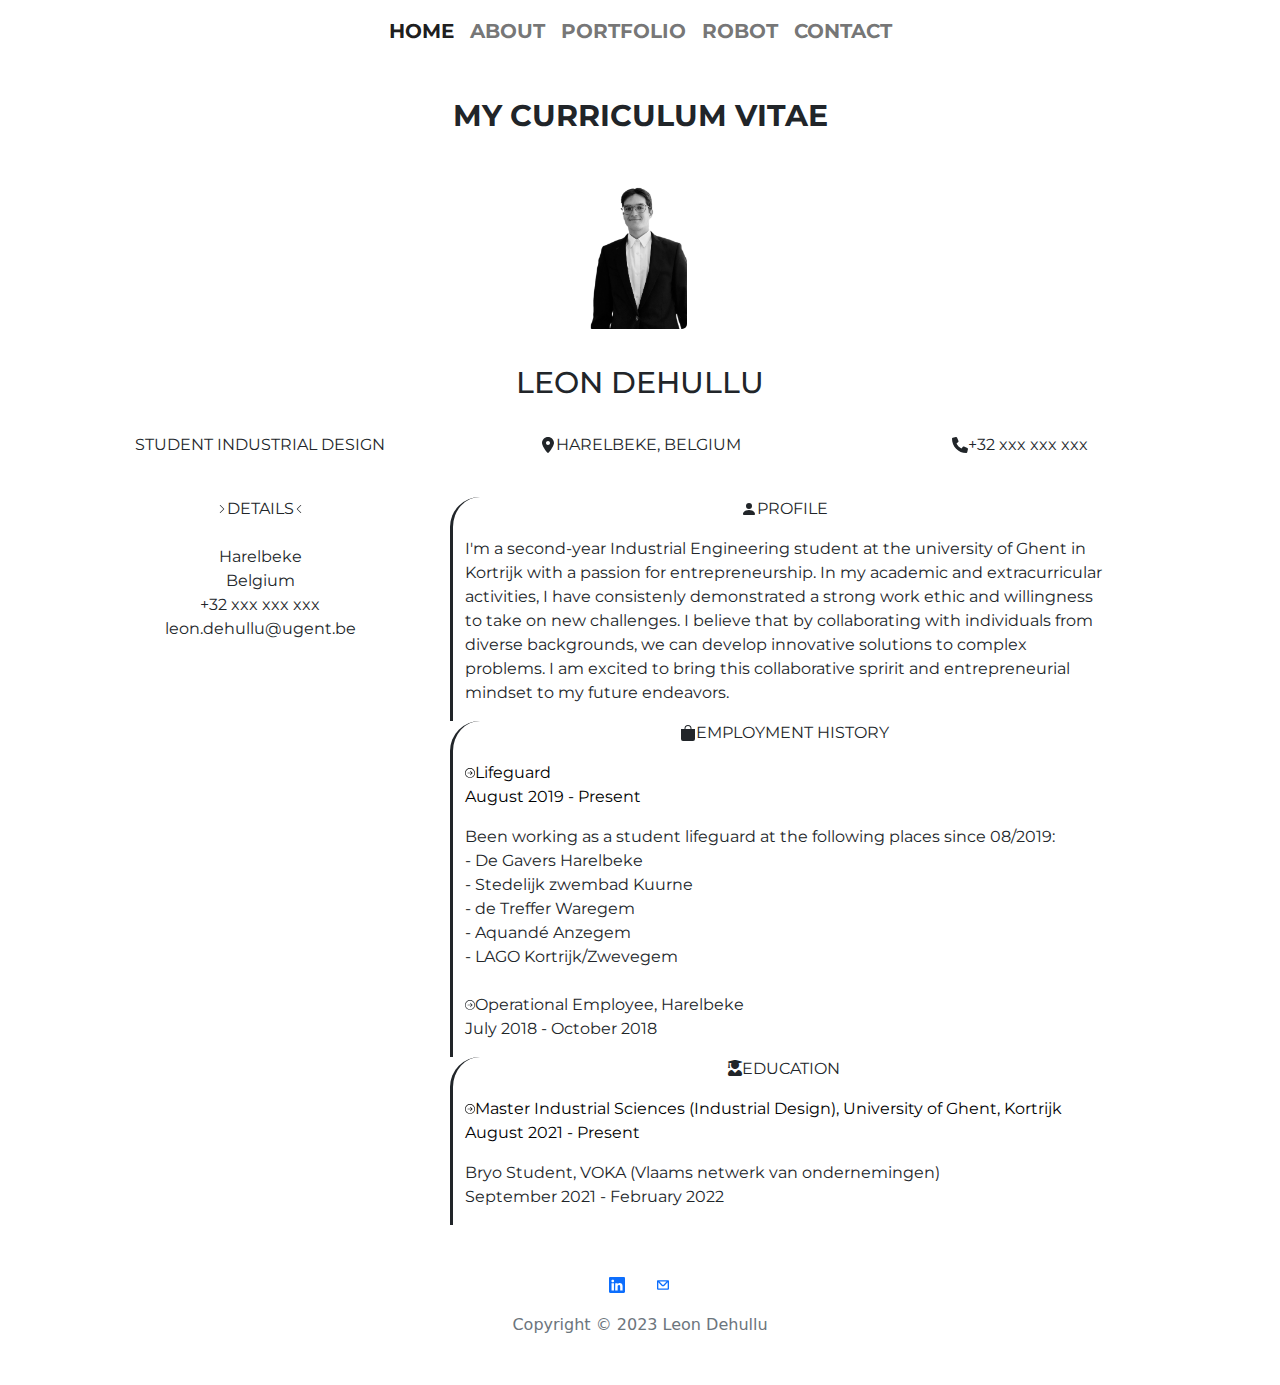
<file: about.html>
<!DOCTYPE html>
<html lang="en">

<head>
    <meta charset="utf-8">
    <meta name="viewport" content="width=device-width, initial-scale=1.0, shrink-to-fit=no">
    <title>V4</title>
    <link rel="stylesheet" href="assets/bootstrap/css/bootstrap.min.css">
    <link rel="stylesheet" href="https://fonts.googleapis.com/css?family=Montserrat:200,300,400,600&amp;display=swap">
    <link rel="stylesheet" href="assets/css/swiper-icons.css">
    <link rel="stylesheet" href="assets/fonts/fontawesome-all.min.css">
    <link rel="stylesheet" href="assets/css/aos.min.css">
    <link rel="stylesheet" href="assets/css/Footer-Basic-icons.css">
    <link rel="stylesheet" href="assets/css/Projects-Grid-images.css">
    <link rel="stylesheet" href="assets/css/Simple-Slider-swiper-bundle.min.css">
    <link rel="stylesheet" href="assets/css/Simple-Slider.css">
    <link rel="stylesheet" href="assets/css/styles.css">
</head>

<body style="width: 100%;min-width: 100vh;">
    <nav class="navbar navbar-light navbar-expand-md" data-aos="fade">
        <div class="container"><button data-bs-toggle="collapse" class="navbar-toggler" data-bs-target="#navcol-1"><span class="visually-hidden">Toggle navigation</span><span class="navbar-toggler-icon"></span></button>
            <div class="collapse navbar-collapse" id="navcol-1" data-bs-target="#navcol-1" data-bs-smooth-scroll="true" data-bs-spy="scroll">
                <!-- The "collapse navbar-collapse" classes represent a collapsible navigation menu -->
                <!-- The "id" attribute "navcol-1" provides a unique identifier for the element -->
                <!-- The "data-bs-target" attribute specifies the target element for an action or event, which is itself in this case -->
                <!-- The "data-bs-smooth-scroll" attribute indicates that smooth scrolling is enabled -->
                <!-- The "data-bs-spy" attribute indicates that the element acts as a scrollspy -->

                <ul class="navbar-nav text-start mx-auto">
                    <ul class="navbar-nav text-start mx-auto">
                    <!-- The "navbar-nav" class represents a navigation menu list -->
                    <!-- The "text-start" class aligns the text to the left -->
                    <!-- The "mx-auto" class centers the list horizontally within its container -->

                    <li class="nav-item"><a class="nav-link active" href="index.html">Home</a></li>
                    <li class="nav-item"><a class="nav-link" href="index.html#about">About</a></li>
                    <li class="nav-item"><a class="nav-link" href="index.html#portfolio">Portfolio</a></li>
                    <li class="nav-item"><a class="nav-link" href="robot.html">ROBOT</a></li>
                    <li class="nav-item"><a class="nav-link" href="index.html#contact">Contact</a></li>
                </ul>
            </div>
        </div>
    </nav>
    <h1 class="text-center" style="font-family: Montserrat, sans-serif;font-size: 30px;font-weight: bold;"><br>MY CURRICULUM VITAE</h1>
    <div class="container">
        <div class="row">
            <div class="col-md-4"></div>
            <!-- The "col-md-4" class represents a column in a grid system, specifically targeting medium-sized devices -->
            <!-- The "col-md-4" class indicates that the column should occupy 4 out of 12 columns in a row on medium-sized devices -->
            <!-- The content of the div element will be placed within this column -->

            <div class="col-md-4"><img src="assets/img/PicOfMe13.png" style="width: 100px;margin-right: 10%;margin-left: 35%;border-top-left-radius: 5px;border-top-right-radius: 5px;border-bottom-right-radius: 5px;border-bottom-left-radius: 5px;"></div>
            <div class="col-md-4"></div>
        </div>
    </div>
    <h1 class="text-center" style="font-family: Montserrat, sans-serif;font-size: 30px;"><br>LEON DEHULLU</h1>
    <div class="container" style="font-family: Montserrat, sans-serif;">
        <div class="row">
            <div class="col-md-4 text-center">
                <p class="text-center"><br>STUDENT INDUSTRIAL DESIGN<br><br></p>
            </div>
            <div class="col-md-4 text-center">
                <!-- The content of the div element will be placed within this column and centered horizontally -->

                <p><br><svg xmlns="http://www.w3.org/2000/svg" viewBox="-64 0 512 512" width="1em" height="1em" fill="currentColor">
                        <!-- xmlns: This attribute specifies the XML namespace for the SVG element. Hierdoor kunnen SVG-afbeeldingen correct geïnterpreteerd en weergegeven worden door SVG-renderers en -browsers. -->
                        <!-- viewbox: This attribute defines the position and dimensions of the viewBox in the SVG coordinate system. -->
                        <!-- 1em: represents a size relative to the current font size -->
                        
                        <path d="M168.3 499.2C116.1 435 0 279.4 0 192C0 85.96 85.96 0 192 0C298 0 384 85.96 384 192C384 279.4 267 435 215.7 499.2C203.4 514.5 180.6 514.5 168.3 499.2H168.3zM192 256C227.3 256 256 227.3 256 192C256 156.7 227.3 128 192 128C156.7 128 128 156.7 128 192C128 227.3 156.7 256 192 256z"></path>
                        <!-- <path> element that defines the shape of the SVG graphic. The d attribute of the <path> element contains a series of commands and coordinates that describe the path of the shape. -->
                    
                        </svg>HARELBEKE, BELGIUM<br><br></p>
            </div>
            <div class="col-md-4">
                <p class="text-center"><br><svg xmlns="http://www.w3.org/2000/svg" viewBox="0 0 512 512" width="1em" height="1em" fill="currentColor">
                        <!--! Font Awesome Free 6.1.1 by @fontawesome - https://fontawesome.com License - https://fontawesome.com/license/free (Icons: CC BY 4.0, Fonts: SIL OFL 1.1, Code: MIT License) Copyright 2022 Fonticons, Inc. -->
                        <path d="M511.2 387l-23.25 100.8c-3.266 14.25-15.79 24.22-30.46 24.22C205.2 512 0 306.8 0 54.5c0-14.66 9.969-27.2 24.22-30.45l100.8-23.25C139.7-2.602 154.7 5.018 160.8 18.92l46.52 108.5c5.438 12.78 1.77 27.67-8.98 36.45L144.5 207.1c33.98 69.22 90.26 125.5 159.5 159.5l44.08-53.8c8.688-10.78 23.69-14.51 36.47-8.975l108.5 46.51C506.1 357.2 514.6 372.4 511.2 387z"></path>
                    </svg>+32 xxx xxx xxx<br><br></p>
            </div>
        </div>
    </div>
    <div class="container" style="font-family: Montserrat, sans-serif;">
        <div class="row">
            <div class="col-md-4 col-xl-4">
                <p class="text-center" style="font-family: Montserrat, sans-serif;"><svg xmlns="http://www.w3.org/2000/svg" width="1em" height="1em" fill="currentColor" viewBox="0 0 16 16" class="bi bi-chevron-right" id="icondetail">
                        <path fill-rule="evenodd" d="M4.646 1.646a.5.5 0 0 1 .708 0l6 6a.5.5 0 0 1 0 .708l-6 6a.5.5 0 0 1-.708-.708L10.293 8 4.646 2.354a.5.5 0 0 1 0-.708z"></path>
                        <!-- fill-rule: attribute that defines rule used to determine the interior of a shape when multiple paths overlap. In this case, evenodd is set, which means the rule follows the even-odd rule.-->
                        <!-- M: This command specifies the starting point of the path.
                             l: This command specifies a line segment relative to the previous point.
                             a: This command specifies an elliptical arc.
                             .5: These are values representing coordinates.-->

                    </svg>DETAILS<svg xmlns="http://www.w3.org/2000/svg" width="1em" height="1em" fill="currentColor" viewBox="0 0 16 16" class="bi bi-chevron-left" id="icondetail">
                        <path fill-rule="evenodd" d="M11.354 1.646a.5.5 0 0 1 0 .708L5.707 8l5.647 5.646a.5.5 0 0 1-.708.708l-6-6a.5.5 0 0 1 0-.708l6-6a.5.5 0 0 1 .708 0z"></path>
                    </svg><br><br>Harelbeke<br>Belgium<br>+32 xxx xxx xxx<br>leon.dehullu@ugent.be</p>
            </div>
            <div class="col-md-4 col-xl-7" style="border-top-left-radius: 30px;border-left-style: solid;">
                <p class="text-center"><svg xmlns="http://www.w3.org/2000/svg" width="1em" height="1em" fill="currentColor" viewBox="0 0 16 16" class="bi bi-person-fill">
                        <path d="M3 14s-1 0-1-1 1-4 6-4 6 3 6 4-1 1-1 1H3zm5-6a3 3 0 1 0 0-6 3 3 0 0 0 0 6z"></path>
                    </svg>PROFILE</p>
                <p style="font-family: Montserrat, sans-serif;">I'm a second-year Industrial Engineering student at the university of Ghent in Kortrijk with a passion for entrepreneurship. In my academic and extracurricular activities, I have consistenly demonstrated a strong work ethic and willingness to take on new challenges. I believe that by collaborating with individuals from diverse backgrounds, we can develop innovative solutions to complex problems. I am excited to bring this collaborative spririt and entrepreneurial mindset to my future endeavors.</p>
            </div>
        </div>
        <div class="row">
            <div class="col-md-4 col-xl-4"></div>
            <div class="col-md-4 col-xl-7" style="border-top-left-radius: 30px;border-left-style: solid;">
                <p class="text-center"><svg xmlns="http://www.w3.org/2000/svg" width="1em" height="1em" fill="currentColor" viewBox="0 0 16 16" class="bi bi-bag-fill">
                        <path d="M8 1a2.5 2.5 0 0 1 2.5 2.5V4h-5v-.5A2.5 2.5 0 0 1 8 1zm3.5 3v-.5a3.5 3.5 0 1 0-7 0V4H1v10a2 2 0 0 0 2 2h10a2 2 0 0 0 2-2V4h-3.5z"></path>
                    </svg>EMPLOYMENT HISTORY</p>
                <p style="font-family: Montserrat, sans-serif;color: var(--bs-black);"><svg xmlns="http://www.w3.org/2000/svg" width="1em" height="1em" fill="currentColor" viewBox="0 0 16 16" class="bi bi-arrow-right-circle" id="icondetail">
                        <path fill-rule="evenodd" d="M1 8a7 7 0 1 0 14 0A7 7 0 0 0 1 8zm15 0A8 8 0 1 1 0 8a8 8 0 0 1 16 0zM4.5 7.5a.5.5 0 0 0 0 1h5.793l-2.147 2.146a.5.5 0 0 0 .708.708l3-3a.5.5 0 0 0 0-.708l-3-3a.5.5 0 1 0-.708.708L10.293 7.5H4.5z"></path>
                    </svg>Lifeguard<br>August 2019 - Present</p>
                <p>Been working as a student lifeguard at the following places since 08/2019:<br>- De Gavers Harelbeke<br>- Stedelijk zwembad Kuurne<br>- de Treffer Waregem<br>- Aquandé Anzegem<br>- LAGO Kortrijk/Zwevegem<br><br> <svg xmlns="http://www.w3.org/2000/svg" width="1em" height="1em" fill="currentColor" viewBox="0 0 16 16" class="bi bi-arrow-right-circle" id="icondetail">
                        <path fill-rule="evenodd" d="M1 8a7 7 0 1 0 14 0A7 7 0 0 0 1 8zm15 0A8 8 0 1 1 0 8a8 8 0 0 1 16 0zM4.5 7.5a.5.5 0 0 0 0 1h5.793l-2.147 2.146a.5.5 0 0 0 .708.708l3-3a.5.5 0 0 0 0-.708l-3-3a.5.5 0 1 0-.708.708L10.293 7.5H4.5z"></path>
                    </svg>Operational Employee, Harelbeke<br>July 2018 - October 2018</p>
            </div>
        </div>
        <div class="row">

            <!-- This div element occupies 4 columns in medium-sized screens and extra-large screens -->
            <div class="col-md-4 col-xl-4"></div>
            <div class="col-md-4 col-xl-7" style="border-top-left-radius: 30px;border-left-style: solid;">
                <p class="text-center"><i class="fas fa-user-graduate"></i>EDUCATION</p>
                <!-- fas: font awesome solid (icon in solid style) - fa-user-graduate: specific icon -->

                <p style="font-family: Montserrat, sans-serif;color: var(--bs-black);"><svg xmlns="http://www.w3.org/2000/svg" width="1em" height="1em" fill="currentColor" viewBox="0 0 16 16" class="bi bi-arrow-right-circle" id="icondetail">
                        <path fill-rule="evenodd" d="M1 8a7 7 0 1 0 14 0A7 7 0 0 0 1 8zm15 0A8 8 0 1 1 0 8a8 8 0 0 1 16 0zM4.5 7.5a.5.5 0 0 0 0 1h5.793l-2.147 2.146a.5.5 0 0 0 .708.708l3-3a.5.5 0 0 0 0-.708l-3-3a.5.5 0 1 0-.708.708L10.293 7.5H4.5z"></path>
                    </svg>Master Industrial Sciences (Industrial Design), University of Ghent, Kortrijk<br>August 2021 - Present</p>
                <p>Bryo Student, VOKA (Vlaams netwerk van ondernemingen)<br>September 2021 - February 2022</p>
            </div>
        </div>
    </div>
    <script src="assets/bootstrap/js/bootstrap.min.js"></script>
    <script src="assets/js/aos.min.js"></script>
    <script src="assets/js/bs-init.js"></script>
    <script src="assets/js/Simple-Slider-swiper-bundle.min.js"></script>
    <script src="assets/js/Simple-Slider.js"></script>
    <footer class="text-center">
        <div class="container text-muted py-4 py-lg-5">
            <!-- This div element has the following properties:
            - Class: "container": It defines a container element that provides a responsive fixed-width container for the content.
            - Class: "text-muted": It applies muted or faded text color to the content within the div. Muted text is typically used for less prominent or secondary content.
            - Class: "py-4 py-lg-5": It adds padding (vertical) to the top and bottom of the div. The amount of padding may vary depending on the screen size due to the use of responsive classes. For example, on larger screens (lg and above), the padding will be larger (py-lg-5).
            -->
        
            <ul class="list-inline">
                <li class="list-inline-item me-4">
                    <!-- This li element has the following properties:
                    - Class: "list-inline": It applies inline display to the list items, making them appear horizontally in a line.
                    - Class: "list-inline-item": It applies styling to each individual item within the inline list.
                    - Class: "me-4": It adds a margin to the right side of the list item. The value "4" represents the size of the margin, and "me" stands for "margin-end" (right margin in left-to-right languages).
                    -->
            
                <a href="www.linkedin.com/in/leon-dehullu" target="_blank">
                  <svg xmlns="http://www.w3.org/2000/svg" width="16" height="16" fill="currentColor" class="bi bi-linkedin" viewBox="0 0 16 16">
                    <path d="M0 1.146C0 .513.526 0 1.175 0h13.65C15.474 0 16 .513 16 1.146v13.708c0 .633-.526 1.146-1.175 1.146H1.175C.526 16 0 15.487 0 14.854V1.146zm4.943 12.248V6.169H2.542v7.225h2.401zm-1.2-8.212c.837 0 1.358-.554 1.358-1.248-.015-.709-.52-1.248-1.342-1.248-.822 0-1.359.54-1.359 1.248 0 .694.521 1.248 1.327 1.248h.016zm4.908 8.212V9.359c0-.216.016-.432.08-.586.173-.431.568-.878 1.232-.878.869 0 1.216.662 1.216 1.634v3.865h2.401V9.25c0-2.22-1.184-3.252-2.764-3.252-1.274 0-1.845.7-2.165 1.193v.025h-.016a5.54 5.54 0 0 1 .016-.025V6.169h-2.4c.03.678 0 7.225 0 7.225h2.4z"></path>
                  </svg>
                </a>
              </li>
              <li class="list-inline-item">
                <a href="mailto:leon.dehullu@ugent.be" target="_blank">
                  <svg xmlns="http://www.w3.org/2000/svg" width="16" height="16" viewBox="0 0 24 24" fill="none">
                    <path fill-rule="evenodd" clip-rule="evenodd" d="M3.00977 5.83789C3.00977 5.28561 3.45748 4.83789 4.00977 4.83789H20C20.5523 4.83789 21 5.28561 21 5.83789V17.1621C21 18.2667 20.1046 19.1621 19 19.1621H5C3.89543 19.1621 3 18.2667 3 17.1621V6.16211C3 6.11449 3.00333 6.06765 3.00977 6.0218V5.83789ZM5 8.06165V17.1621H19V8.06199L14.1215 12.9405C12.9499 14.1121 11.0504 14.1121 9.87885 12.9405L5 8.06165ZM6.57232 6.80554H17.428L12.7073 11.5263C12.3168 11.9168 11.6836 11.9168 11.2931 11.5263L6.57232 6.80554Z" fill="currentColor"></path>
                    <!-- 
                        (1):This attribute sets the fill rule for the path to "evenodd". The even-odd fill rule determines how the interior of the shape is filled when multiple paths overlap or intersect. 
                        (2): "". The even-odd clip rule defines how the path is used to clip other elements.
                    -->
                
                </svg>
                </a>
              </li>
            </ul>
            <p class="mb-0">Copyright © 2023 Leon Dehullu</p>
          </div>  
    </footer>
</body>

</html>
</file>
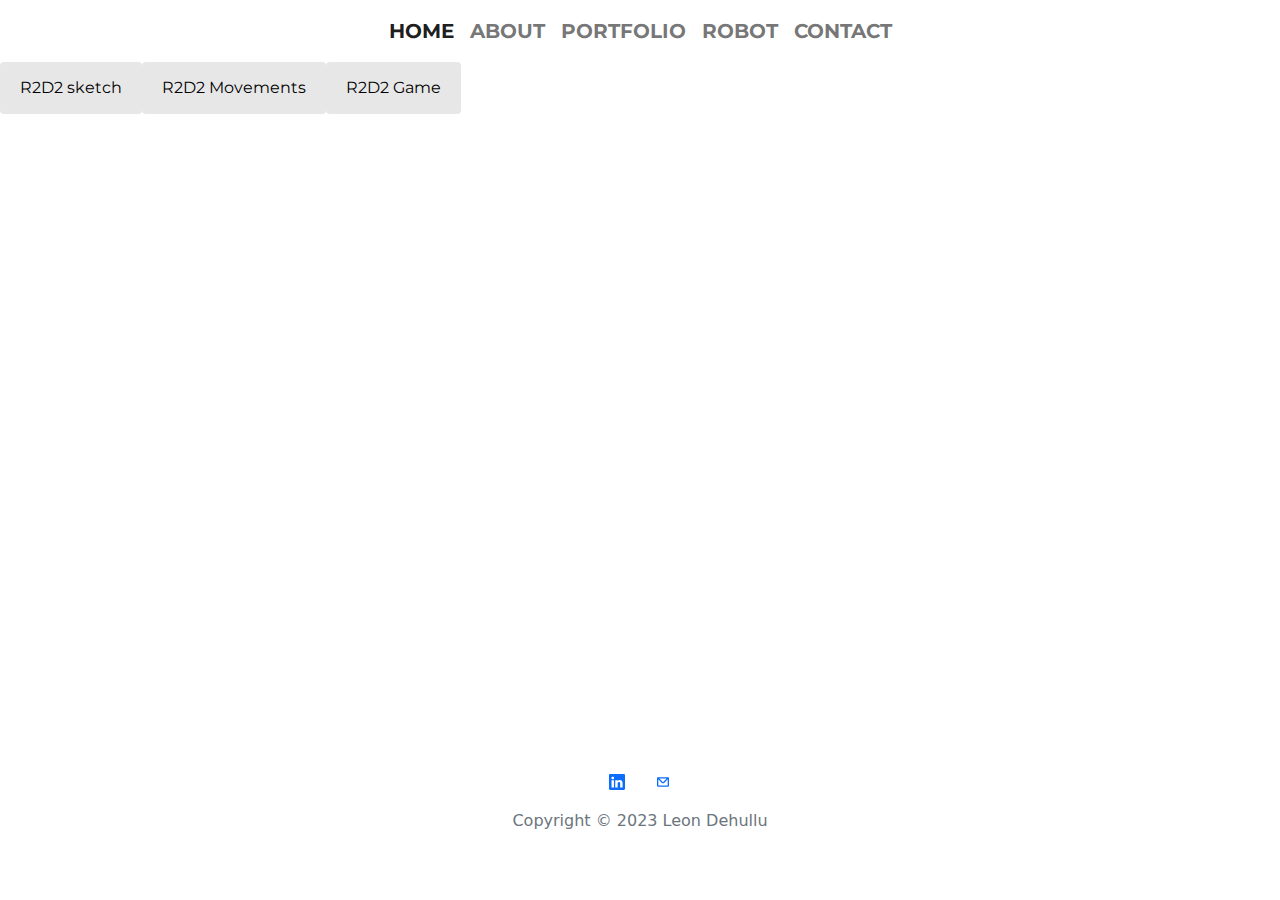
<file: robot.html>
<!DOCTYPE html>
<html lang="en">


<script>
  // Definieert een JavaScript-functie genaamd myP5JSFunction
  // die wordt gebruikt om de bron-URL van een iframe-element te wijzigen
  function myP5JSFunction(url) {
    // Zoekt het iframe-element met de id "P5JSframe" in het document
    var iframe = document.getElementById("P5JSframe");
    
    // Wijzigt de bron-URL van het iframe naar de opgegeven URL
    iframe.src = url;
  }
</script>

<head>
    <meta charset="utf-8">
    <meta name="viewport" content="width=device-width, initial-scale=1.0, shrink-to-fit=no">
    <title>V4</title>
    <link rel="stylesheet" href="assets/bootstrap/css/bootstrap.min.css">
    <link rel="stylesheet" href="https://fonts.googleapis.com/css?family=Montserrat:200,300,400,600&amp;display=swap">
    <link rel="stylesheet" href="assets/css/swiper-icons.css">
    <link rel="stylesheet" href="assets/css/aos.min.css">
    <link rel="stylesheet" href="assets/css/Footer-Basic-icons.css">
    <link rel="stylesheet" href="assets/css/Projects-Grid-images.css">
    <link rel="stylesheet" href="assets/css/Simple-Slider-swiper-bundle.min.css">
    <link rel="stylesheet" href="assets/css/Simple-Slider.css">
    <link rel="stylesheet" href="assets/css/styles.css">
</head>

<body>
    <nav class="navbar navbar-light navbar-expand-md" data-aos="fade-up" data-aos-duration="2500" data-aos-delay="250">
        <div class="container"><button data-bs-toggle="collapse" class="navbar-toggler" data-bs-target="#navcol-1"><span class="visually-hidden">Toggle navigation</span><span class="navbar-toggler-icon"></span></button>
            <div class="collapse navbar-collapse" id="navcol-1" data-bs-target="#navcol-1" data-bs-smooth-scroll="true" data-bs-spy="scroll">
                <ul class="navbar-nav text-start mx-auto">
                    <li class="nav-item"><a class="nav-link active" href="index.html">Home</a></li>
                    <li class="nav-item"><a class="nav-link" href="index.html#about">About</a></li>
                    <li class="nav-item"><a class="nav-link" href="index.html#portfolio">Portfolio</a></li>
                    <li class="nav-item"><a class="nav-link" href="robot.html">ROBOT</a></li>
                    <li class="nav-item"><a class="nav-link" href="index.html#contact">Contact</a></li>
                </ul>
            </div>
        </div>
    </nav>
    
    <script src="assets/bootstrap/js/bootstrap.min.js"></script>
    <script src="assets/js/aos.min.js"></script>
    <script src="assets/js/bs-init.js"></script>
    <script src="assets/js/Simple-Slider-swiper-bundle.min.js"></script>
    <script src="assets/js/Simple-Slider.js"></script>



    <section>
      <div class="navbarP5JS">
        <a href="javascript:void(0);" onclick="loadGame('https://editor.p5js.org/LeonDehullu/full/_yrhF4XYk')">R2D2 sketch</a>
        <a href="javascript:void(0);" onclick="loadGame('https://editor.p5js.org/LeonDehullu/full/v_MKsCerJ')">R2D2 Movements</a>
        <a href="javascript:void(0);" onclick="loadGame('https://editor.p5js.org/LeonDehullu/full/TGCuWhtuj')">R2D2 Game</a>
      </div>
      <iframe id="gameFrame" src="https://editor.p5js.org/LeonDehullu/full/_yrhF4XYk" width="100%" height="600"></iframe>
  
      <script>
        function loadGame(url) {
          var gameFrame = document.getElementById("gameFrame");
          gameFrame.src = url;
        }
      </script>
    </section>







    <footer class="text-center">
        <div class="container text-muted py-4 py-lg-5">
            <ul class="list-inline">
              <li class="list-inline-item me-4">
                <a href="www.linkedin.com/in/leon-dehullu" target="_blank">
                  <svg xmlns="http://www.w3.org/2000/svg" width="16" height="16" fill="currentColor" class="bi bi-linkedin" viewBox="0 0 16 16">
                    <path d="M0 1.146C0 .513.526 0 1.175 0h13.65C15.474 0 16 .513 16 1.146v13.708c0 .633-.526 1.146-1.175 1.146H1.175C.526 16 0 15.487 0 14.854V1.146zm4.943 12.248V6.169H2.542v7.225h2.401zm-1.2-8.212c.837 0 1.358-.554 1.358-1.248-.015-.709-.52-1.248-1.342-1.248-.822 0-1.359.54-1.359 1.248 0 .694.521 1.248 1.327 1.248h.016zm4.908 8.212V9.359c0-.216.016-.432.08-.586.173-.431.568-.878 1.232-.878.869 0 1.216.662 1.216 1.634v3.865h2.401V9.25c0-2.22-1.184-3.252-2.764-3.252-1.274 0-1.845.7-2.165 1.193v.025h-.016a5.54 5.54 0 0 1 .016-.025V6.169h-2.4c.03.678 0 7.225 0 7.225h2.4z"></path>
                  </svg>
                </a>
              </li>
              <li class="list-inline-item">
                <a href="mailto:leon.dehullu@ugent.be" target="_blank">
                  <svg xmlns="http://www.w3.org/2000/svg" width="16" height="16" viewBox="0 0 24 24" fill="none">
                    <path fill-rule="evenodd" clip-rule="evenodd" d="M3.00977 5.83789C3.00977 5.28561 3.45748 4.83789 4.00977 4.83789H20C20.5523 4.83789 21 5.28561 21 5.83789V17.1621C21 18.2667 20.1046 19.1621 19 19.1621H5C3.89543 19.1621 3 18.2667 3 17.1621V6.16211C3 6.11449 3.00333 6.06765 3.00977 6.0218V5.83789ZM5 8.06165V17.1621H19V8.06199L14.1215 12.9405C12.9499 14.1121 11.0504 14.1121 9.87885 12.9405L5 8.06165ZM6.57232 6.80554H17.428L12.7073 11.5263C12.3168 11.9168 11.6836 11.9168 11.2931 11.5263L6.57232 6.80554Z" fill="currentColor"></path>
                  </svg>
                </a>
              </li>
            </ul>
            <p class="mb-0">Copyright © 2023 Leon Dehullu</p>
          </div>  
    </footer>
</body>

</html>
</file>
<file: assets/css/Footer-Basic-icons.css>
.bs-icon {
  --bs-icon-size: .75rem;
  display: flex;
  flex-shrink: 0;
  justify-content: center;
  align-items: center;
  font-size: var(--bs-icon-size);
  width: calc(var(--bs-icon-size) * 2);
  height: calc(var(--bs-icon-size) * 2);
  color: var(--bs-primary);
}

.bs-icon-xs {
  --bs-icon-size: 1rem;
  width: calc(var(--bs-icon-size) * 1.5);
  height: calc(var(--bs-icon-size) * 1.5);
}

/* Definieert de grootte van kleine pictogrammen */
.bs-icon-sm {
  --bs-icon-size: 1rem;/* Grootte van het pictogram ingesteld op 1 rem (relatieve eenheid) */
}

.bs-icon-md {
  --bs-icon-size: 1.5rem;
}

.bs-icon-lg {
  --bs-icon-size: 2rem;
}

.bs-icon-xl {
  --bs-icon-size: 2.5rem;
}

.bs-icon.bs-icon-primary {
  color: var(--bs-white);
  background: var(--bs-primary);
}

.bs-icon.bs-icon-primary-light {
  color: var(--bs-primary);
  background: rgba(var(--bs-primary-rgb), .2);
}

.bs-icon.bs-icon-semi-white {
  color: var(--bs-primary);
  background: rgba(255, 255, 255, .5);
}

.bs-icon.bs-icon-rounded {
  border-radius: .5rem;
}

.bs-icon.bs-icon-circle {
  border-radius: 50%;
}

@media (min-width: 768px) {
  #Picofme {
    min-height: 300px;
    max-height: 500px;
  }
}

@media (max-width: 768px) {
  #Picofme {
    max-width: 35%;
  }
}
</file>
<file: assets/css/Projects-Grid-images.css>
/* Zorgt ervoor dat het element zich aanpast om de volledige ruimte te bedekken */
.fit-cover {
  object-fit: cover; /* Het element wordt geschaald en bijgesneden om de volledige ruimte te bedekken */
  /* Andere opties: fill, scale down, contain */
}
</file>
<file: assets/css/styles.css>
#hero {
  width: 100%;
  height: 81vh;
  background-image: url("../../assets/img/josh-calabrese-XXpbdU_31Sg-unsplash.jpg");
  background-position: center;
  background-size: cover;
  background-repeat: no-repeat;
  filter: blur(0px);
}

@media (min-width: 1200px) {
  #hero {
    background-image: url("../../assets/img/leone-venter-VieM9BdZKFo-unsplash%20(1).jpg");
  }
}

.navbar-brand {
  background: url("../../assets/img/logo1.png") center / contain no-repeat;
  width: 40px;
  height: 40px;
}

#navcol-1 {
  font-size: 20px;
  font-family: 'Montserrat', sans-serif;
  font-weight: bold;
  text-transform: uppercase;
}

#Titlename {
  font-family: Montserrat, sans-serif;
  text-align: center;
  font-weight: bold;
  font-size: 35px;
  text-transform: uppercase;
}

#Titleme {
  font-family: Montserrat, sans-serif;
  text-align: center;
  font-size: 25px;
}

#containertop {
  background-color: var(--bs-border-color-translucent);
}

#portfoliotitel {
  font-weight: bold;
  text-transform: uppercase;
  font-size: 20px;
}

#portfoliosub {
  font-weight: bold;
  font-size: 12px;
}

#icondetail {
  width: 10px;
  height: 10px;
}

.navbarP5JS {
  overflow: hidden;
  width: 100%;
  box-sizing: border-box;
}

.navbarP5JS a {
  font-family: 'Montserrat', sans-serif;
  float: left;
  display: block;
  color: rgb(0, 0, 0);
  text-align: center;
  padding: 14px 20px;
  text-decoration: none;
  background-color: #e7e7e7;
  border: none;
  border-radius: 4px;
  cursor: pointer;
}

.navbarP5JS a:hover {
  background-color: #ddd;
}

.navbarP5JS a:active {
  background-color: #ccc;
}
</file>
<file: assets/css/Simple-Slider.css>
.simple-slider .swiper-slide {
  height: 500px;
  background-repeat: no-repeat;
  background-size: cover;
  background-position: center;
}

.simple-slider .swiper-button-next, .simple-slider .swiper-button-prev {
  width: 50px;
  margin-left: 20px;
  margin-right: 20px;
}

@media (max-width:767px) {
  .simple-slider .swiper-button-next, .simple-slider .swiper-button-prev {
    display: none;
  }
}

@media (max-width:767px) {
  .simple-slider .swiper-slide {
    height: 360px;
  }
}
</file>
